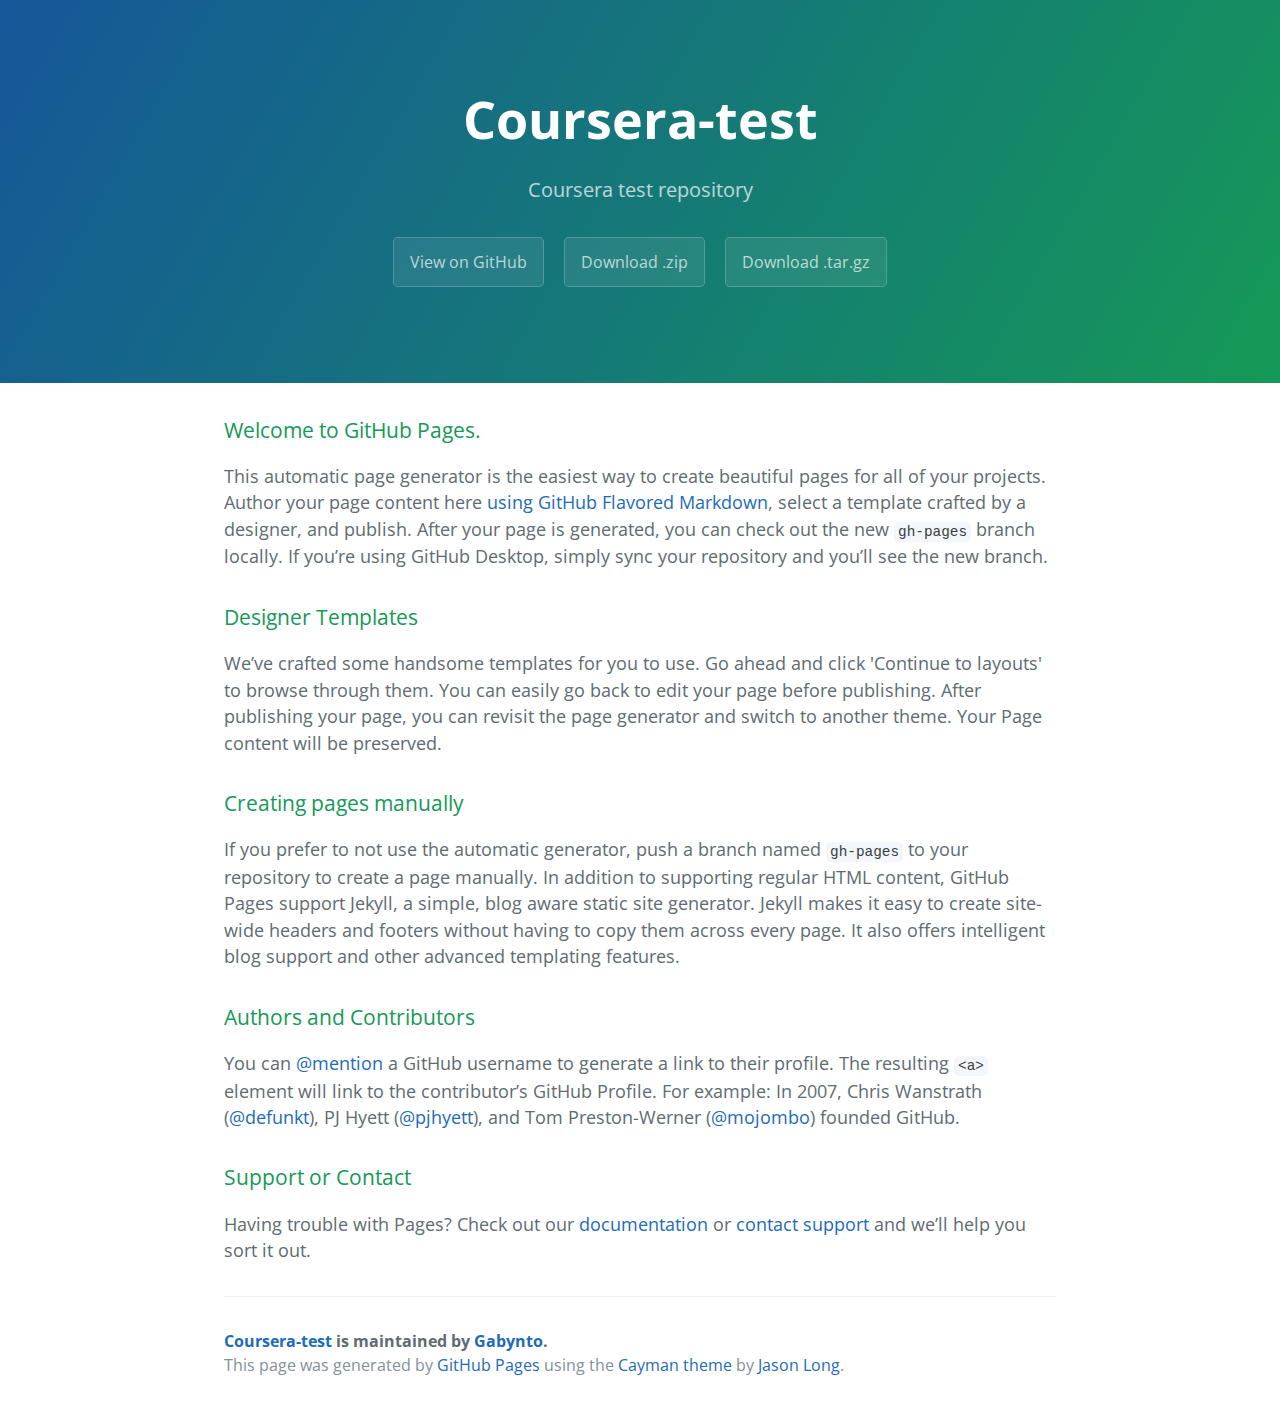
<file: index.html>
<!DOCTYPE html>
<html lang="en-us">
  <head>
    <meta charset="UTF-8">
    <title>Coursera-test by Gabynto</title>
    <meta name="viewport" content="width=device-width, initial-scale=1">
    <link rel="stylesheet" type="text/css" href="stylesheets/normalize.css" media="screen">
    <link href='https://fonts.googleapis.com/css?family=Open+Sans:400,700' rel='stylesheet' type='text/css'>
    <link rel="stylesheet" type="text/css" href="stylesheets/stylesheet.css" media="screen">
    <link rel="stylesheet" type="text/css" href="stylesheets/github-light.css" media="screen">
  </head>
  <body>
    <section class="page-header">
      <h1 class="project-name">Coursera-test</h1>
      <h2 class="project-tagline">Coursera test repository</h2>
      <a href="https://github.com/Gabynto/Coursera-test" class="btn">View on GitHub</a>
      <a href="https://github.com/Gabynto/Coursera-test/zipball/master" class="btn">Download .zip</a>
      <a href="https://github.com/Gabynto/Coursera-test/tarball/master" class="btn">Download .tar.gz</a>
    </section>

    <section class="main-content">
      <h3>
<a id="welcome-to-github-pages" class="anchor" href="#welcome-to-github-pages" aria-hidden="true"><span aria-hidden="true" class="octicon octicon-link"></span></a>Welcome to GitHub Pages.</h3>

<p>This automatic page generator is the easiest way to create beautiful pages for all of your projects. Author your page content here <a href="https://guides.github.com/features/mastering-markdown/">using GitHub Flavored Markdown</a>, select a template crafted by a designer, and publish. After your page is generated, you can check out the new <code>gh-pages</code> branch locally. If you’re using GitHub Desktop, simply sync your repository and you’ll see the new branch.</p>

<h3>
<a id="designer-templates" class="anchor" href="#designer-templates" aria-hidden="true"><span aria-hidden="true" class="octicon octicon-link"></span></a>Designer Templates</h3>

<p>We’ve crafted some handsome templates for you to use. Go ahead and click 'Continue to layouts' to browse through them. You can easily go back to edit your page before publishing. After publishing your page, you can revisit the page generator and switch to another theme. Your Page content will be preserved.</p>

<h3>
<a id="creating-pages-manually" class="anchor" href="#creating-pages-manually" aria-hidden="true"><span aria-hidden="true" class="octicon octicon-link"></span></a>Creating pages manually</h3>

<p>If you prefer to not use the automatic generator, push a branch named <code>gh-pages</code> to your repository to create a page manually. In addition to supporting regular HTML content, GitHub Pages support Jekyll, a simple, blog aware static site generator. Jekyll makes it easy to create site-wide headers and footers without having to copy them across every page. It also offers intelligent blog support and other advanced templating features.</p>

<h3>
<a id="authors-and-contributors" class="anchor" href="#authors-and-contributors" aria-hidden="true"><span aria-hidden="true" class="octicon octicon-link"></span></a>Authors and Contributors</h3>

<p>You can <a href="https://help.github.com/articles/basic-writing-and-formatting-syntax/#mentioning-users-and-teams" class="user-mention">@mention</a> a GitHub username to generate a link to their profile. The resulting <code>&lt;a&gt;</code> element will link to the contributor’s GitHub Profile. For example: In 2007, Chris Wanstrath (<a href="https://github.com/defunkt" class="user-mention">@defunkt</a>), PJ Hyett (<a href="https://github.com/pjhyett" class="user-mention">@pjhyett</a>), and Tom Preston-Werner (<a href="https://github.com/mojombo" class="user-mention">@mojombo</a>) founded GitHub.</p>

<h3>
<a id="support-or-contact" class="anchor" href="#support-or-contact" aria-hidden="true"><span aria-hidden="true" class="octicon octicon-link"></span></a>Support or Contact</h3>

<p>Having trouble with Pages? Check out our <a href="https://help.github.com/pages">documentation</a> or <a href="https://github.com/contact">contact support</a> and we’ll help you sort it out.</p>

      <footer class="site-footer">
        <span class="site-footer-owner"><a href="https://github.com/Gabynto/Coursera-test">Coursera-test</a> is maintained by <a href="https://github.com/Gabynto">Gabynto</a>.</span>

        <span class="site-footer-credits">This page was generated by <a href="https://pages.github.com">GitHub Pages</a> using the <a href="https://github.com/jasonlong/cayman-theme">Cayman theme</a> by <a href="https://twitter.com/jasonlong">Jason Long</a>.</span>
      </footer>

    </section>

  
  </body>
</html>
</file>
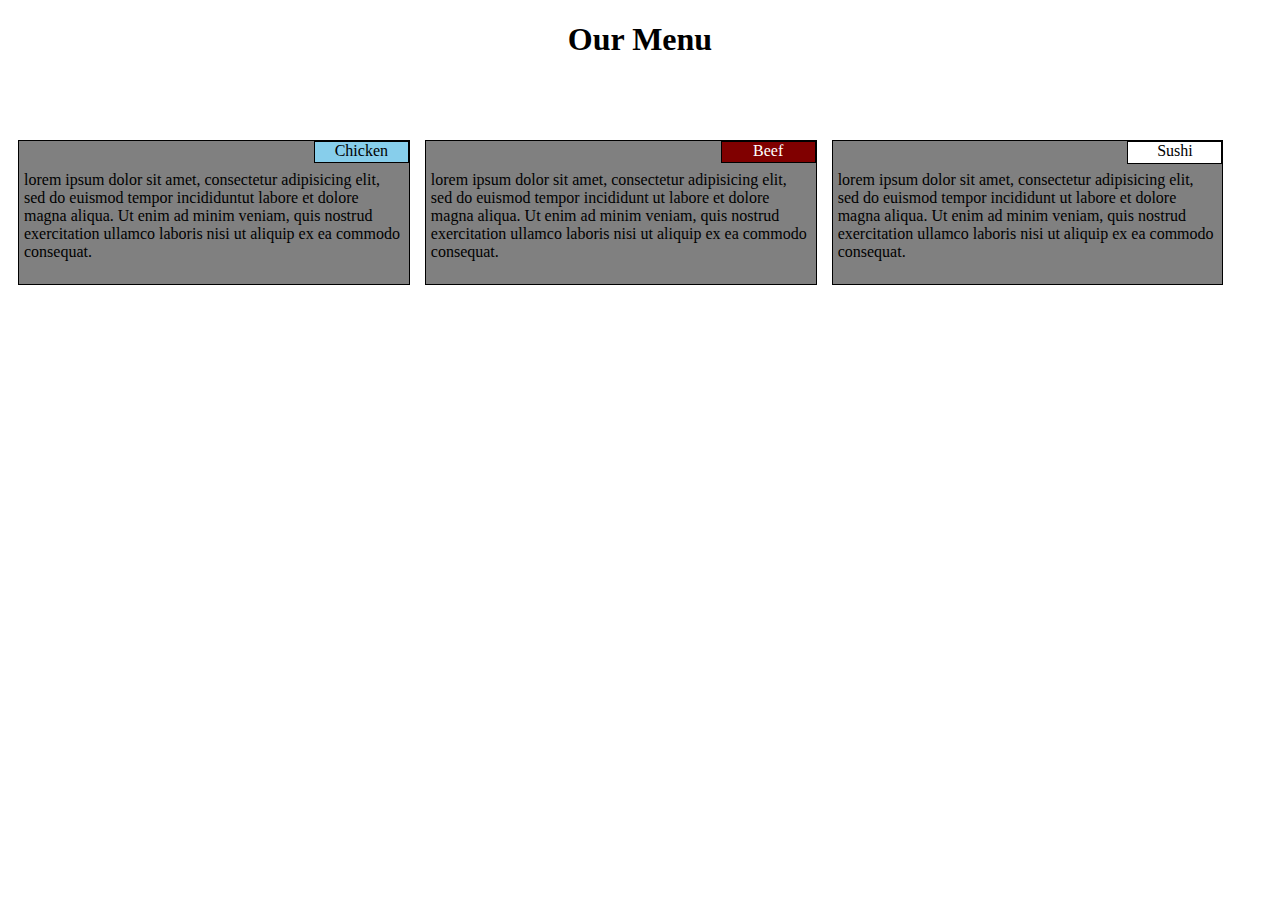
<file: mod2_soln/index.html>
<!DOCTYPE html>
<html>
<head>
<meta charset="utf-8">
<meta name="viewport" content="width=device-width, initial-scale=1">
<title>mod2_soln</title>
<link rel="stylesheet" href="style.css">
<style>
h1{
	text-align: center;
}
</style>
</head>
<body>
<h1>Our Menu</h1>
<div id="bg1">
<p id="p1">Chicken</p>lorem ipsum dolor sit amet, consectetur adipisicing elit, sed do euismod tempor incididuntut labore et dolore magna aliqua. Ut
enim ad minim veniam, quis nostrud exercitation
ullamco laboris nisi ut aliquip ex ea commodo consequat.
</div>
<div id="bg2">
<p id="p2">Beef</p>lorem ipsum dolor sit amet, consectetur adipisicing elit, sed do euismod tempor incididunt
ut labore et dolore magna aliqua. Ut
enim ad minim veniam, quis nostrud exercitation
ullamco laboris nisi ut aliquip ex ea commodo
consequat.</div> 
<div id="bg3">
<p id="p3">Sushi</p>lorem ipsum dolor sit amet, consectetur adipisicing elit, sed do euismod tempor incididunt
ut labore et dolore magna aliqua. Ut
enim ad minim veniam, quis nostrud exercitation
ullamco laboris nisi ut aliquip ex ea commodo
consequat.</div>
</body>
</html>
</file>
<file: stylesheets/stylesheet.css>
* {
  box-sizing: border-box; }

body {
  padding: 0;
  margin: 0;
  font-family: "Open Sans", "Helvetica Neue", Helvetica, Arial, sans-serif;
  font-size: 16px;
  line-height: 1.5;
  color: #606c71; }

a {
  color: #1e6bb8;
  text-decoration: none; }
  a:hover {
    text-decoration: underline; }

.btn {
  display: inline-block;
  margin-bottom: 1rem;
  color: rgba(255, 255, 255, 0.7);
  background-color: rgba(255, 255, 255, 0.08);
  border-color: rgba(255, 255, 255, 0.2);
  border-style: solid;
  border-width: 1px;
  border-radius: 0.3rem;
  transition: color 0.2s, background-color 0.2s, border-color 0.2s; }
  .btn + .btn {
    margin-left: 1rem; }

.btn:hover {
  color: rgba(255, 255, 255, 0.8);
  text-decoration: none;
  background-color: rgba(255, 255, 255, 0.2);
  border-color: rgba(255, 255, 255, 0.3); }

@media screen and (min-width: 64em) {
  .btn {
    padding: 0.75rem 1rem; } }

@media screen and (min-width: 42em) and (max-width: 64em) {
  .btn {
    padding: 0.6rem 0.9rem;
    font-size: 0.9rem; } }

@media screen and (max-width: 42em) {
  .btn {
    display: block;
    width: 100%;
    padding: 0.75rem;
    font-size: 0.9rem; }
    .btn + .btn {
      margin-top: 1rem;
      margin-left: 0; } }

.page-header {
  color: #fff;
  text-align: center;
  background-color: #159957;
  background-image: linear-gradient(120deg, #155799, #159957); }

@media screen and (min-width: 64em) {
  .page-header {
    padding: 5rem 6rem; } }

@media screen and (min-width: 42em) and (max-width: 64em) {
  .page-header {
    padding: 3rem 4rem; } }

@media screen and (max-width: 42em) {
  .page-header {
    padding: 2rem 1rem; } }

.project-name {
  margin-top: 0;
  margin-bottom: 0.1rem; }

@media screen and (min-width: 64em) {
  .project-name {
    font-size: 3.25rem; } }

@media screen and (min-width: 42em) and (max-width: 64em) {
  .project-name {
    font-size: 2.25rem; } }

@media screen and (max-width: 42em) {
  .project-name {
    font-size: 1.75rem; } }

.project-tagline {
  margin-bottom: 2rem;
  font-weight: normal;
  opacity: 0.7; }

@media screen and (min-width: 64em) {
  .project-tagline {
    font-size: 1.25rem; } }

@media screen and (min-width: 42em) and (max-width: 64em) {
  .project-tagline {
    font-size: 1.15rem; } }

@media screen and (max-width: 42em) {
  .project-tagline {
    font-size: 1rem; } }

.main-content :first-child {
  margin-top: 0; }
.main-content img {
  max-width: 100%; }
.main-content h1, .main-content h2, .main-content h3, .main-content h4, .main-content h5, .main-content h6 {
  margin-top: 2rem;
  margin-bottom: 1rem;
  font-weight: normal;
  color: #159957; }
.main-content p {
  margin-bottom: 1em; }
.main-content code {
  padding: 2px 4px;
  font-family: Consolas, "Liberation Mono", Menlo, Courier, monospace;
  font-size: 0.9rem;
  color: #383e41;
  background-color: #f3f6fa;
  border-radius: 0.3rem; }
.main-content pre {
  padding: 0.8rem;
  margin-top: 0;
  margin-bottom: 1rem;
  font: 1rem Consolas, "Liberation Mono", Menlo, Courier, monospace;
  color: #567482;
  word-wrap: normal;
  background-color: #f3f6fa;
  border: solid 1px #dce6f0;
  border-radius: 0.3rem; }
  .main-content pre > code {
    padding: 0;
    margin: 0;
    font-size: 0.9rem;
    color: #567482;
    word-break: normal;
    white-space: pre;
    background: transparent;
    border: 0; }
.main-content .highlight {
  margin-bottom: 1rem; }
  .main-content .highlight pre {
    margin-bottom: 0;
    word-break: normal; }
.main-content .highlight pre, .main-content pre {
  padding: 0.8rem;
  overflow: auto;
  font-size: 0.9rem;
  line-height: 1.45;
  border-radius: 0.3rem; }
.main-content pre code, .main-content pre tt {
  display: inline;
  max-width: initial;
  padding: 0;
  margin: 0;
  overflow: initial;
  line-height: inherit;
  word-wrap: normal;
  background-color: transparent;
  border: 0; }
  .main-content pre code:before, .main-content pre code:after, .main-content pre tt:before, .main-content pre tt:after {
    content: normal; }
.main-content ul, .main-content ol {
  margin-top: 0; }
.main-content blockquote {
  padding: 0 1rem;
  margin-left: 0;
  color: #819198;
  border-left: 0.3rem solid #dce6f0; }
  .main-content blockquote > :first-child {
    margin-top: 0; }
  .main-content blockquote > :last-child {
    margin-bottom: 0; }
.main-content table {
  display: block;
  width: 100%;
  overflow: auto;
  word-break: normal;
  word-break: keep-all; }
  .main-content table th {
    font-weight: bold; }
  .main-content table th, .main-content table td {
    padding: 0.5rem 1rem;
    border: 1px solid #e9ebec; }
.main-content dl {
  padding: 0; }
  .main-content dl dt {
    padding: 0;
    margin-top: 1rem;
    font-size: 1rem;
    font-weight: bold; }
  .main-content dl dd {
    padding: 0;
    margin-bottom: 1rem; }
.main-content hr {
  height: 2px;
  padding: 0;
  margin: 1rem 0;
  background-color: #eff0f1;
  border: 0; }

@media screen and (min-width: 64em) {
  .main-content {
    max-width: 64rem;
    padding: 2rem 6rem;
    margin: 0 auto;
    font-size: 1.1rem; } }

@media screen and (min-width: 42em) and (max-width: 64em) {
  .main-content {
    padding: 2rem 4rem;
    font-size: 1.1rem; } }

@media screen and (max-width: 42em) {
  .main-content {
    padding: 2rem 1rem;
    font-size: 1rem; } }

.site-footer {
  padding-top: 2rem;
  margin-top: 2rem;
  border-top: solid 1px #eff0f1; }

.site-footer-owner {
  display: block;
  font-weight: bold; }

.site-footer-credits {
  color: #819198; }

@media screen and (min-width: 64em) {
  .site-footer {
    font-size: 1rem; } }

@media screen and (min-width: 42em) and (max-width: 64em) {
  .site-footer {
    font-size: 1rem; } }

@media screen and (max-width: 42em) {
  .site-footer {
    font-size: 0.9rem; } }
</file>
<file: stylesheets/github-light.css>
/*
The MIT License (MIT)

Copyright (c) 2015 GitHub, Inc.

Permission is hereby granted, free of charge, to any person obtaining a copy
of this software and associated documentation files (the "Software"), to deal
in the Software without restriction, including without limitation the rights
to use, copy, modify, merge, publish, distribute, sublicense, and/or sell
copies of the Software, and to permit persons to whom the Software is
furnished to do so, subject to the following conditions:

The above copyright notice and this permission notice shall be included in all
copies or substantial portions of the Software.

THE SOFTWARE IS PROVIDED "AS IS", WITHOUT WARRANTY OF ANY KIND, EXPRESS OR
IMPLIED, INCLUDING BUT NOT LIMITED TO THE WARRANTIES OF MERCHANTABILITY,
FITNESS FOR A PARTICULAR PURPOSE AND NONINFRINGEMENT. IN NO EVENT SHALL THE
AUTHORS OR COPYRIGHT HOLDERS BE LIABLE FOR ANY CLAIM, DAMAGES OR OTHER
LIABILITY, WHETHER IN AN ACTION OF CONTRACT, TORT OR OTHERWISE, ARISING FROM,
OUT OF OR IN CONNECTION WITH THE SOFTWARE OR THE USE OR OTHER DEALINGS IN THE
SOFTWARE.

*/

.pl-c /* comment */ {
  color: #969896;
}

.pl-c1      /* constant, markup.raw, meta.diff.header, meta.module-reference, meta.property-name, support, support.constant, support.variable, variable.other.constant */,
.pl-s .pl-v /* string variable */ {
  color: #0086b3;
}

.pl-e  /* entity */,
.pl-en /* entity.name */ {
  color: #795da3;
}

.pl-s .pl-s1 /* string source */,
.pl-smi      /* storage.modifier.import, storage.modifier.package, storage.type.java, variable.other, variable.parameter.function */ {
  color: #333;
}

.pl-ent /* entity.name.tag */ {
  color: #63a35c;
}

.pl-k /* keyword, storage, storage.type */ {
  color: #a71d5d;
}

.pl-pds              /* punctuation.definition.string, string.regexp.character-class */,
.pl-s                /* string */,
.pl-s .pl-pse .pl-s1 /* string punctuation.section.embedded source */,
.pl-sr               /* string.regexp */,
.pl-sr .pl-cce       /* string.regexp constant.character.escape */,
.pl-sr .pl-sra       /* string.regexp string.regexp.arbitrary-repitition */,
.pl-sr .pl-sre       /* string.regexp source.ruby.embedded */ {
  color: #183691;
}

.pl-v /* variable */ {
  color: #ed6a43;
}

.pl-id /* invalid.deprecated */ {
  color: #b52a1d;
}

.pl-ii /* invalid.illegal */ {
  background-color: #b52a1d;
  color: #f8f8f8;
}

.pl-sr .pl-cce /* string.regexp constant.character.escape */ {
  color: #63a35c;
  font-weight: bold;
}

.pl-ml /* markup.list */ {
  color: #693a17;
}

.pl-mh        /* markup.heading */,
.pl-mh .pl-en /* markup.heading entity.name */,
.pl-ms        /* meta.separator */ {
  color: #1d3e81;
  font-weight: bold;
}

.pl-mq /* markup.quote */ {
  color: #008080;
}

.pl-mi /* markup.italic */ {
  color: #333;
  font-style: italic;
}

.pl-mb /* markup.bold */ {
  color: #333;
  font-weight: bold;
}

.pl-md /* markup.deleted, meta.diff.header.from-file */ {
  background-color: #ffecec;
  color: #bd2c00;
}

.pl-mi1 /* markup.inserted, meta.diff.header.to-file */ {
  background-color: #eaffea;
  color: #55a532;
}

.pl-mdr /* meta.diff.range */ {
  color: #795da3;
  font-weight: bold;
}

.pl-mo /* meta.output */ {
  color: #1d3e81;
}
</file>
<file: mod2_soln/style.css>
/*********Base styles **********/
*{
	box-sizing: border-box;
}
#bg1 {
	width: 310px;
	height: 145px;
	background-color: gray;
	font-family: serif;
	margin-left: 10px;
	margin-right: 5px;
	margin-bottom: 15px;
	border: 1px solid black;
	padding: 30px 5px 10px 5px;
}
#bg2{
	width: 310px;
	height: 145px;
	background-color: gray;
	font-family: serif;
	margin-left: 10px;
	margin-right: 5px;
	margin-bottom: 15px;
	border: 1px solid black;
	padding: 30px 5px 10px 5px;
}
#bg3{
	width: 310px;
	height: 145px;
	background-color: gray;
	font-family: serif;
	margin-left: 10px;
	margin-right: 5px;
	margin-bottom: 15px;
	border: 1px solid black;
	padding: 30px 5px 10px 5px;
}
#p1{
	width: 95px;
	height: 22px;
	background-color: skyblue;
	margin: 0px;
	border: 1px solid black;
	float: right;
	text-align: center;
	position: absolute;
	top:0;
	right: 0;
}
#p2{
	width: 95px;
	height: 22px;
	background-color: maroon;
	color: white;
	margin: 0px;
	border: 1px solid black;
	float: right;
	text-align: center;
	position: absolute;
	top:0;
	right: 0;
}
#p3{
	width: 95px;
	height: 23px;
	background-color: white;
	margin: 0px;
	border: 1px solid black;
	float: right;
	text-align: center;
	position: absolute;
	top:0;
	right: 0;
	
}
div{
	float: left;
	padding: 5px;
	position: relative;
	top: 60px;
}

/************* Large devices only *********/
@media (min-width: 992px){
	#bg1 {
		width: 31%;
	}
	#bg2 {
		width: 31%;
	}
	#bg3 {
		width: 31%;
	}
	
}

/********** Meduim devices only ***********/
@media (min-width: 768px) and (max-width: 991px) {
	#bg1 {
		width: 44%;
	}
	#bg2 {
		width: 44%;
	}
	#bg3 {
		width: 90%;
			}
</file>
